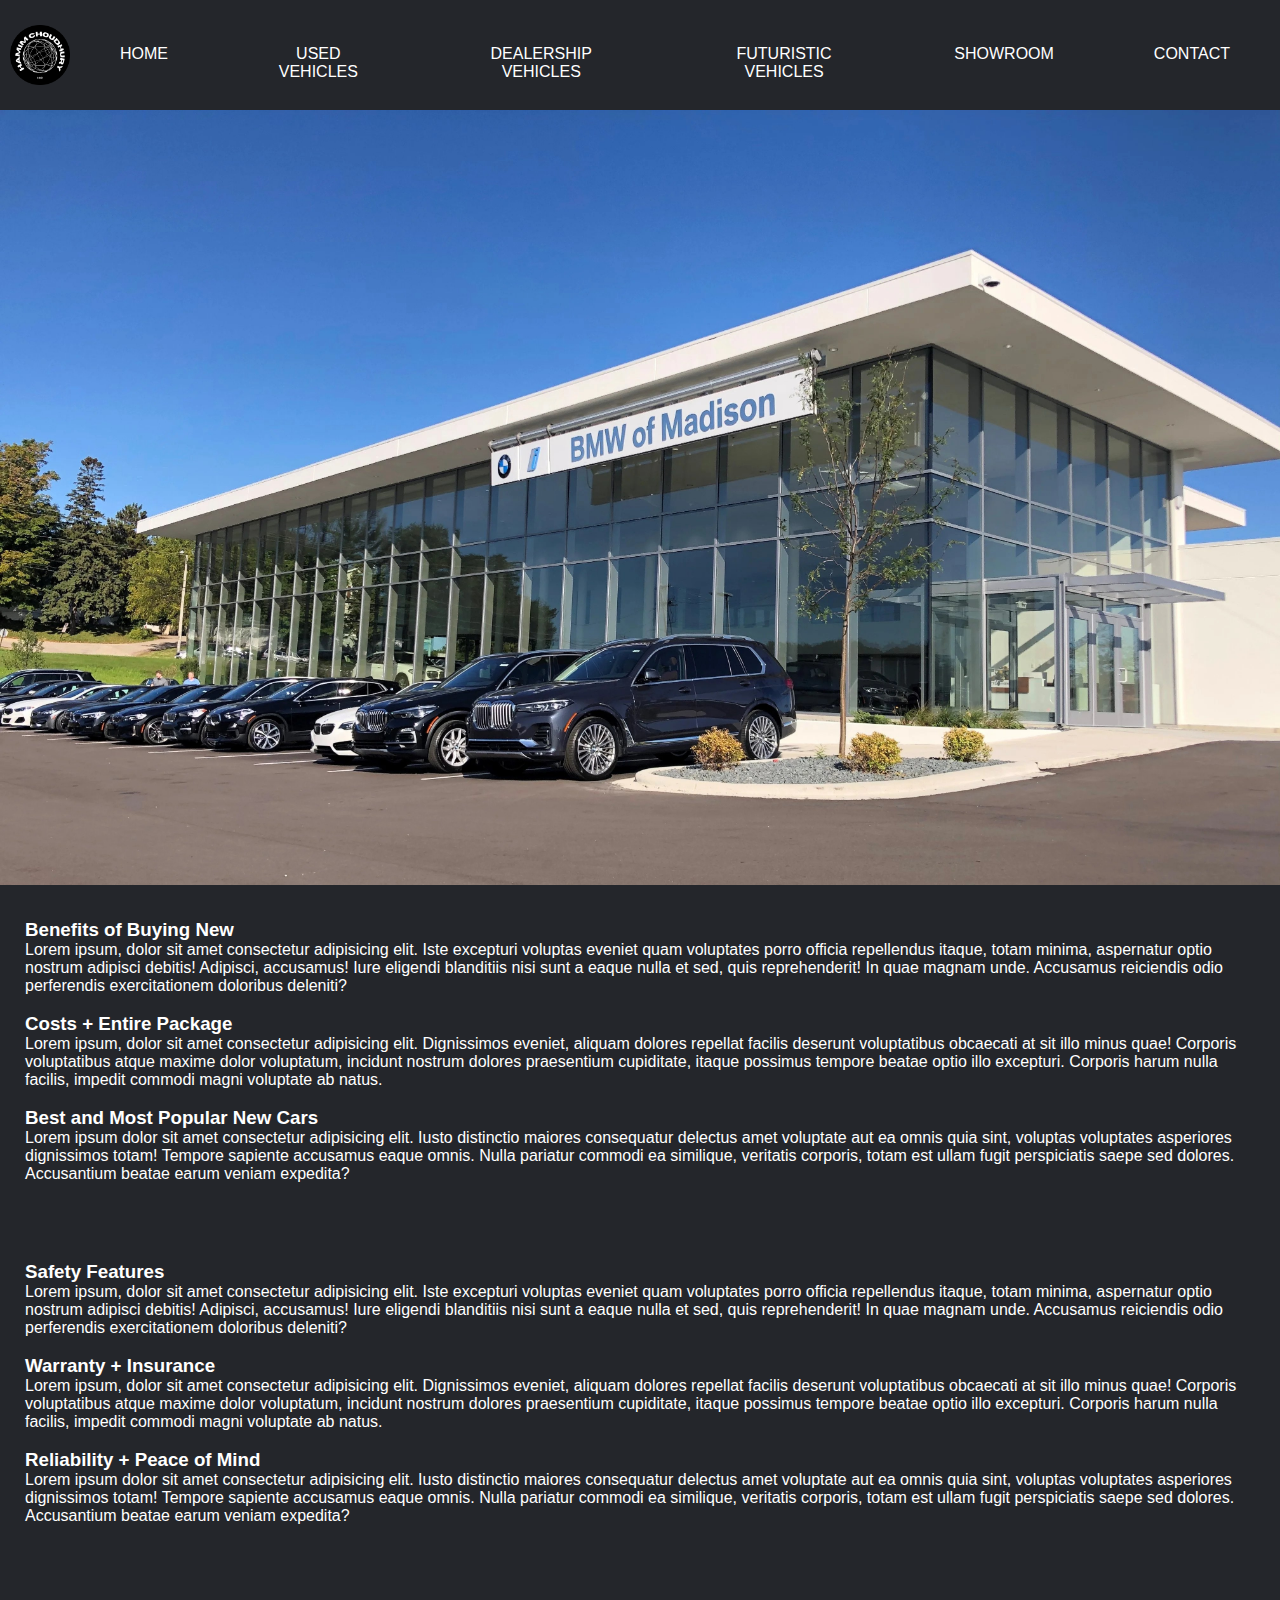
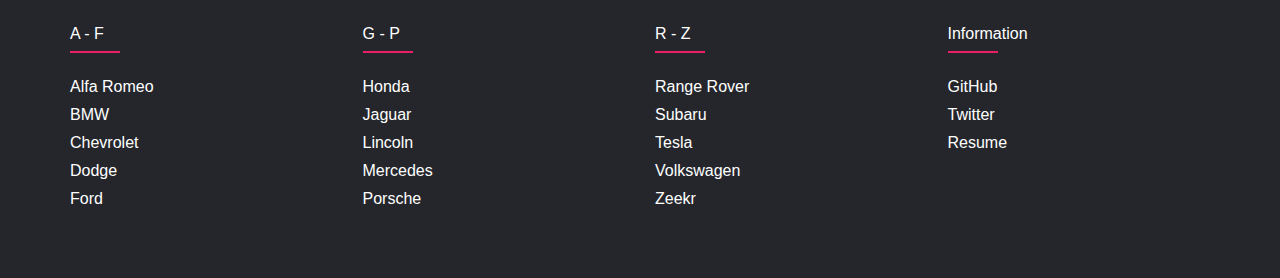
<file: dealership.html>
<!DOCTYPE html>
<html lang="en">
<head>
    <meta charset="UTF-8">
    <meta http-equiv="X-UA-Compatible" content="IE=edge">
    <meta name="viewport" content="width=device-width, initial-scale=1.0">
    <title>Dealership Vehicles - Indepth</title>
    <link rel="stylesheet" href="styles.css">
</head>
<body>

    <section class="nav1bar">
        <nav class="mainnavbar">
            <ul>
                <img src="hclogo.png" alt="Hamim Choudhury Logo">
                <li><a href="index.html" target="_blank">Home</a></li>
                <li><a href="used.html" target="_blank">Used Vehicles</a></li>
                <li><a href="#">Dealership Vehicles</a></li>
                <li><a href="future.html" target="_blank">Futuristic Vehicles</a></li>
                <li><a href="showroom.html" target="_blank">Showroom</a></li>
                <li><a href="https://www.linkedin.com/in/hamimc/" target="_blank">Contact</a></li>
            </ul>
        </nav>
    </section>


    <section class="imagedealership">
        <div class="imagedealershipdiv">
            <img src="dealership.jpg" alt="Dealership Car Lot">
        </div>
    </section>


    <section class="dealershiptext1">
        <div>
            <h3>Benefits of Buying New</h3>
            <p>Lorem ipsum, dolor sit amet consectetur adipisicing elit. Iste excepturi voluptas eveniet quam voluptates porro officia repellendus itaque, totam minima, aspernatur optio nostrum adipisci debitis! Adipisci, accusamus! Iure eligendi blanditiis nisi sunt a eaque nulla et sed, quis reprehenderit! In quae magnam unde. Accusamus reiciendis odio perferendis exercitationem doloribus deleniti?</p>
            <br>
            <h3>Costs + Entire Package</h3>
            <p>Lorem ipsum, dolor sit amet consectetur adipisicing elit. Dignissimos eveniet, aliquam dolores repellat facilis deserunt voluptatibus obcaecati at sit illo minus quae! Corporis voluptatibus atque maxime dolor voluptatum, incidunt nostrum dolores praesentium cupiditate, itaque possimus tempore beatae optio illo excepturi. Corporis harum nulla facilis, impedit commodi magni voluptate ab natus.</p>
            <br>
            <h3>Best and Most Popular New Cars</h3>
            <p>Lorem ipsum dolor sit amet consectetur adipisicing elit. Iusto distinctio maiores consequatur delectus amet voluptate aut ea omnis quia sint, voluptas voluptates asperiores dignissimos totam! Tempore sapiente accusamus eaque omnis. Nulla pariatur commodi ea similique, veritatis corporis, totam est ullam fugit perspiciatis saepe sed dolores. Accusantium beatae earum veniam expedita?</p>
        </div>
    </section>

    <br>

    <section class="dealershiptext2">
        <div>
            <h3>Safety Features</h3>
            <p>Lorem ipsum, dolor sit amet consectetur adipisicing elit. Iste excepturi voluptas eveniet quam voluptates porro officia repellendus itaque, totam minima, aspernatur optio nostrum adipisci debitis! Adipisci, accusamus! Iure eligendi blanditiis nisi sunt a eaque nulla et sed, quis reprehenderit! In quae magnam unde. Accusamus reiciendis odio perferendis exercitationem doloribus deleniti?</p>
            <br>
            <h3>Warranty + Insurance</h3>
            <p>Lorem ipsum, dolor sit amet consectetur adipisicing elit. Dignissimos eveniet, aliquam dolores repellat facilis deserunt voluptatibus obcaecati at sit illo minus quae! Corporis voluptatibus atque maxime dolor voluptatum, incidunt nostrum dolores praesentium cupiditate, itaque possimus tempore beatae optio illo excepturi. Corporis harum nulla facilis, impedit commodi magni voluptate ab natus.</p>
            <br>
            <h3>Reliability + Peace of Mind</h3>
            <p>Lorem ipsum dolor sit amet consectetur adipisicing elit. Iusto distinctio maiores consequatur delectus amet voluptate aut ea omnis quia sint, voluptas voluptates asperiores dignissimos totam! Tempore sapiente accusamus eaque omnis. Nulla pariatur commodi ea similique, veritatis corporis, totam est ullam fugit perspiciatis saepe sed dolores. Accusantium beatae earum veniam expedita?</p>
        </div>
    </section>


    <footer class="footer">
        <div class="container">
            <div class="row">
                <div class="footer-column">
                    <h4>A - F</h4>
                    <ul>
                        <li><a href="https://www.alfaromeousa.com/" target="_blank">Alfa Romeo</a></li>
                        <li><a href="hhttps://www.bmwusa.com/" target="_blank">BMW</a></li>
                        <li><a href="https://www.chevrolet.com/" target="_blank">Chevrolet</a></li>
                        <li><a href="https://www.dodge.com/" target="_blank">Dodge</a></li>
                        <li><a href="https://www.ford.com/" target="_blank">Ford</a></li>
                    </ul>
                </div>

                <div class="footer-column">
                    <h4>G - P</h4>
                    <ul>
                        <li><a href="https://www.honda.com/" target="_blank">Honda</a></li>
                        <li><a href="https://www.jaguarusa.com/index.html" target="_blank">Jaguar</a></li>
                        <li><a href="https://www.lincoln.com/" target="_blank">Lincoln</a></li>
                        <li><a href="https://www.mbusa.com/en/home" target="_blank">Mercedes</a></li>
                        <li><a href="https://www.porsche.com/usa/" target="_blank">Porsche</a></li>
                    </ul>
                </div>

                <div class="footer-column">
                    <h4>R - Z</h4>
                    <ul>
                        <li><a href="https://www.landroverusa.com/range-rover/index.html" target="_blank">Range Rover</a></li>
                        <li><a href="https://www.subaru.com/index.html" target="_blank">Subaru</a></li>
                        <li><a href="https://www.tesla.com/" target="_blank">Tesla</a></li>
                        <li><a href="https://www.vw.com/en.html" target="_blank">Volkswagen</a></li>
                        <li><a href="https://zgh.com/our-brands/zeekr/?lang=en" target="_blank">Zeekr</a></li>
                    </ul>
                </div>

                <div class="footer-column">
                    <h4>Information</h4>
                    <ul>
                        <li><a href="" target="_blank">GitHub</a></li>
                        <li><a href="" target="_blank">Twitter</a></li>
                        <li><a href="" target="_blank">Resume</a></li>
                    </ul>
                </div>
            </div>
        </div>
    </footer>

   
</body>
</html>
</file>
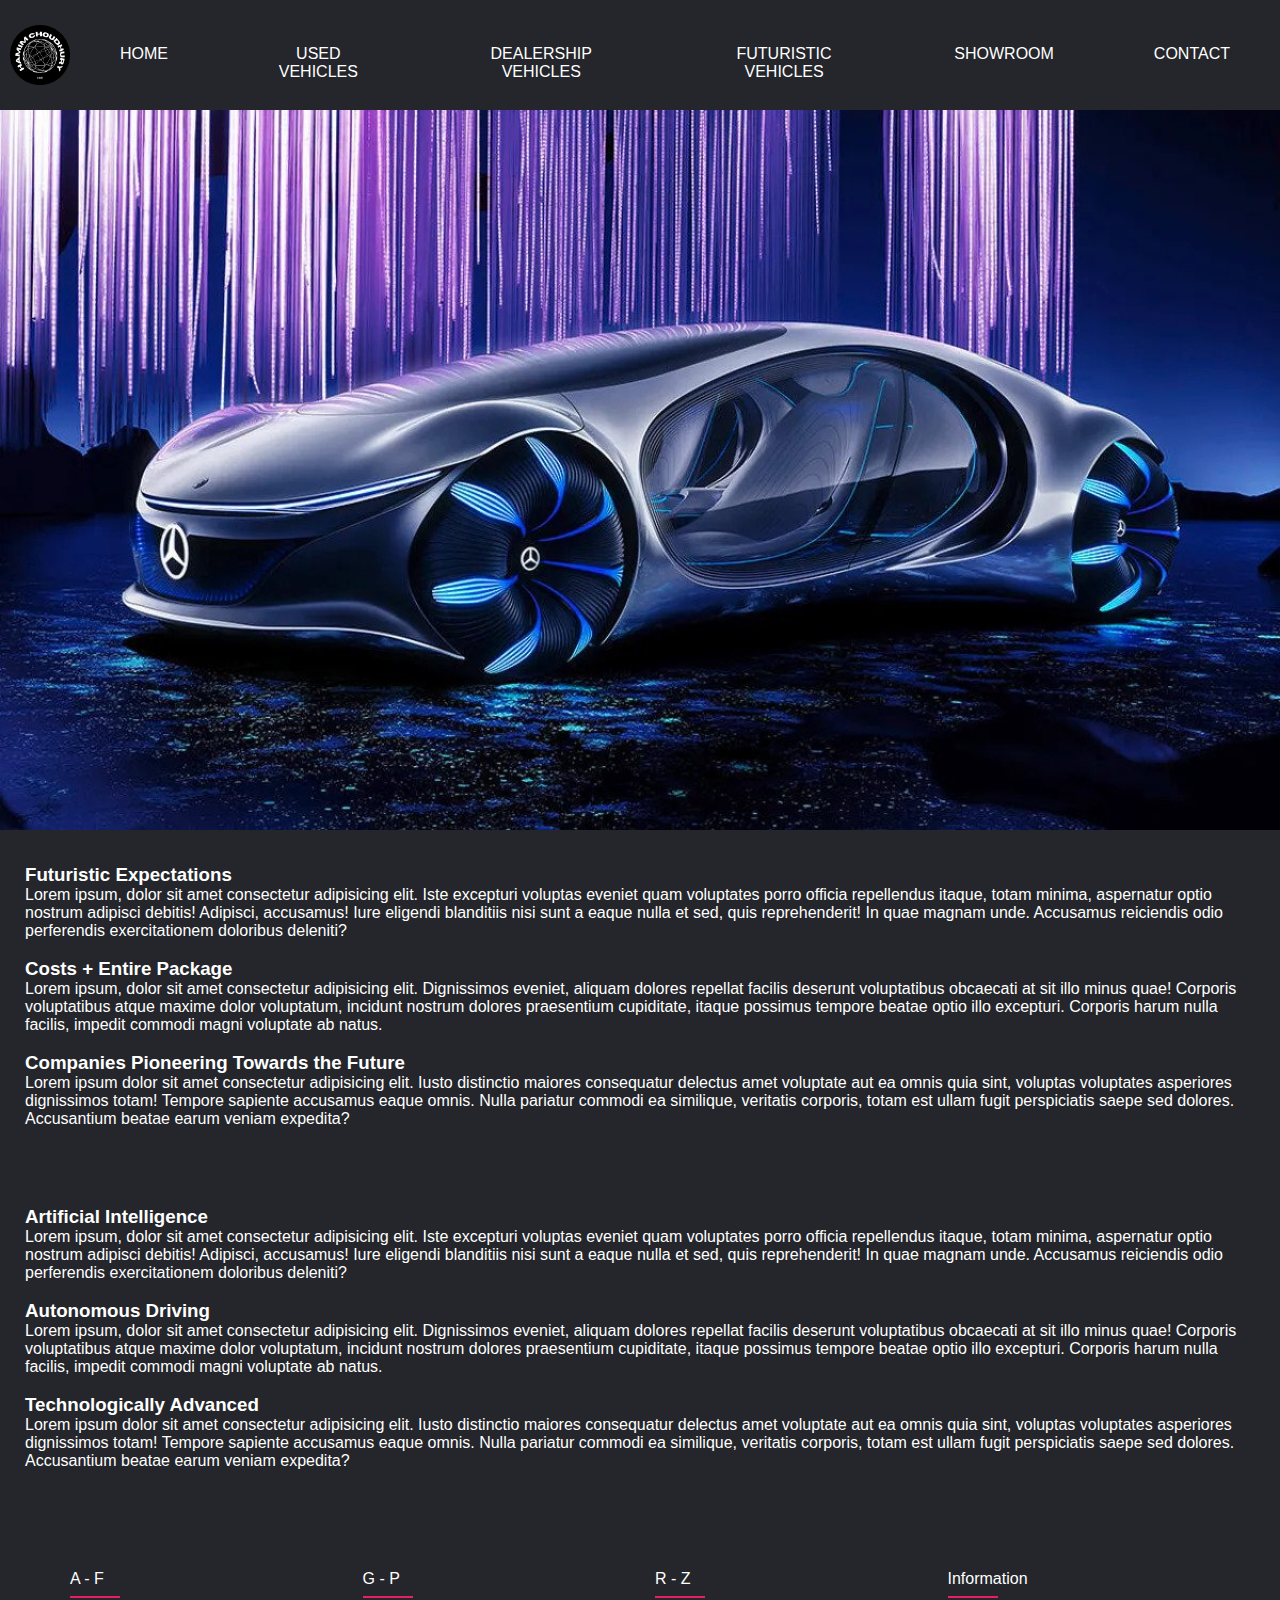
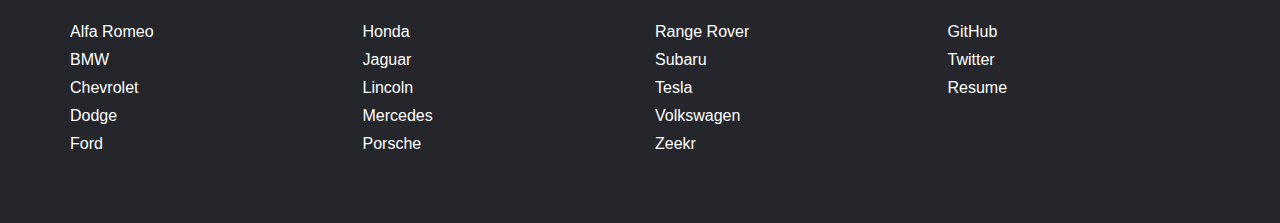
<file: future.html>
<!DOCTYPE html>
<html lang="en">
<head>
    <meta charset="UTF-8">
    <meta http-equiv="X-UA-Compatible" content="IE=edge">
    <meta name="viewport" content="width=device-width, initial-scale=1.0">
    <title>Futuristic - Indepth</title>
    <link rel="stylesheet" href="styles.css">
</head>
<body>

    <section class="nav1bar">
        <nav class="mainnavbar">
            <ul>
                <img src="hclogo.png" alt="Hamim Choudhury Logo">
                <li><a href="#">Home</a></li>
                <li><a href="used.html" target="_blank">Used Vehicles</a></li>
                <li><a href="dealership.html" target="_blank">Dealership Vehicles</a></li>
                <li><a href="future.html" target="_blank">Futuristic Vehicles</a></li>
                <li><a href="showroom.html" target="_blank">Showroom</a></li>
                <li><a href="https://www.linkedin.com/in/hamimc/" target="_blank">Contact</a></li>
            </ul>
        </nav>
    </section>


    <section class="imagefuture">
        <div class="imagefuturediv">
            <img src="future.jpg" alt="Mercedes's Futuristic Vehicle">
        </div>
    </section>


    <section class="futuretext1">
        <div>
            <h3>Futuristic Expectations</h3>
            <p>Lorem ipsum, dolor sit amet consectetur adipisicing elit. Iste excepturi voluptas eveniet quam voluptates porro officia repellendus itaque, totam minima, aspernatur optio nostrum adipisci debitis! Adipisci, accusamus! Iure eligendi blanditiis nisi sunt a eaque nulla et sed, quis reprehenderit! In quae magnam unde. Accusamus reiciendis odio perferendis exercitationem doloribus deleniti?</p>
            <br>
            <h3>Costs + Entire Package</h3>
            <p>Lorem ipsum, dolor sit amet consectetur adipisicing elit. Dignissimos eveniet, aliquam dolores repellat facilis deserunt voluptatibus obcaecati at sit illo minus quae! Corporis voluptatibus atque maxime dolor voluptatum, incidunt nostrum dolores praesentium cupiditate, itaque possimus tempore beatae optio illo excepturi. Corporis harum nulla facilis, impedit commodi magni voluptate ab natus.</p>
            <br>
            <h3>Companies Pioneering Towards the Future</h3>
            <p>Lorem ipsum dolor sit amet consectetur adipisicing elit. Iusto distinctio maiores consequatur delectus amet voluptate aut ea omnis quia sint, voluptas voluptates asperiores dignissimos totam! Tempore sapiente accusamus eaque omnis. Nulla pariatur commodi ea similique, veritatis corporis, totam est ullam fugit perspiciatis saepe sed dolores. Accusantium beatae earum veniam expedita?</p>
        </div>
    </section>

    <br>

    <section class="futuretext2">
        <div>
            <h3>Artificial Intelligence</h3>
            <p>Lorem ipsum, dolor sit amet consectetur adipisicing elit. Iste excepturi voluptas eveniet quam voluptates porro officia repellendus itaque, totam minima, aspernatur optio nostrum adipisci debitis! Adipisci, accusamus! Iure eligendi blanditiis nisi sunt a eaque nulla et sed, quis reprehenderit! In quae magnam unde. Accusamus reiciendis odio perferendis exercitationem doloribus deleniti?</p>
            <br>
            <h3>Autonomous Driving</h3>
            <p>Lorem ipsum, dolor sit amet consectetur adipisicing elit. Dignissimos eveniet, aliquam dolores repellat facilis deserunt voluptatibus obcaecati at sit illo minus quae! Corporis voluptatibus atque maxime dolor voluptatum, incidunt nostrum dolores praesentium cupiditate, itaque possimus tempore beatae optio illo excepturi. Corporis harum nulla facilis, impedit commodi magni voluptate ab natus.</p>
            <br>
            <h3>Technologically Advanced</h3>
            <p>Lorem ipsum dolor sit amet consectetur adipisicing elit. Iusto distinctio maiores consequatur delectus amet voluptate aut ea omnis quia sint, voluptas voluptates asperiores dignissimos totam! Tempore sapiente accusamus eaque omnis. Nulla pariatur commodi ea similique, veritatis corporis, totam est ullam fugit perspiciatis saepe sed dolores. Accusantium beatae earum veniam expedita?</p>
        </div>
    </section>


    <footer class="footer">
        <div class="container">
            <div class="row">
                <div class="footer-column">
                    <h4>A - F</h4>
                    <ul>
                        <li><a href="https://www.alfaromeousa.com/" target="_blank">Alfa Romeo</a></li>
                        <li><a href="hhttps://www.bmwusa.com/" target="_blank">BMW</a></li>
                        <li><a href="https://www.chevrolet.com/" target="_blank">Chevrolet</a></li>
                        <li><a href="https://www.dodge.com/" target="_blank">Dodge</a></li>
                        <li><a href="https://www.ford.com/" target="_blank">Ford</a></li>
                    </ul>
                </div>

                <div class="footer-column">
                    <h4>G - P</h4>
                    <ul>
                        <li><a href="https://www.honda.com/" target="_blank">Honda</a></li>
                        <li><a href="https://www.jaguarusa.com/index.html" target="_blank">Jaguar</a></li>
                        <li><a href="https://www.lincoln.com/" target="_blank">Lincoln</a></li>
                        <li><a href="https://www.mbusa.com/en/home" target="_blank">Mercedes</a></li>
                        <li><a href="https://www.porsche.com/usa/" target="_blank">Porsche</a></li>
                    </ul>
                </div>

                <div class="footer-column">
                    <h4>R - Z</h4>
                    <ul>
                        <li><a href="https://www.landroverusa.com/range-rover/index.html" target="_blank">Range Rover</a></li>
                        <li><a href="https://www.subaru.com/index.html" target="_blank">Subaru</a></li>
                        <li><a href="https://www.tesla.com/" target="_blank">Tesla</a></li>
                        <li><a href="https://www.vw.com/en.html" target="_blank">Volkswagen</a></li>
                        <li><a href="https://zgh.com/our-brands/zeekr/?lang=en" target="_blank">Zeekr</a></li>
                    </ul>
                </div>

                <div class="footer-column">
                    <h4>Information</h4>
                    <ul>
                        <li><a href="" target="_blank">GitHub</a></li>
                        <li><a href="" target="_blank">Twitter</a></li>
                        <li><a href="" target="_blank">Resume</a></li>
                    </ul>
                </div>
            </div>
        </div>
    </footer>

 
</body>
</html>
</file>
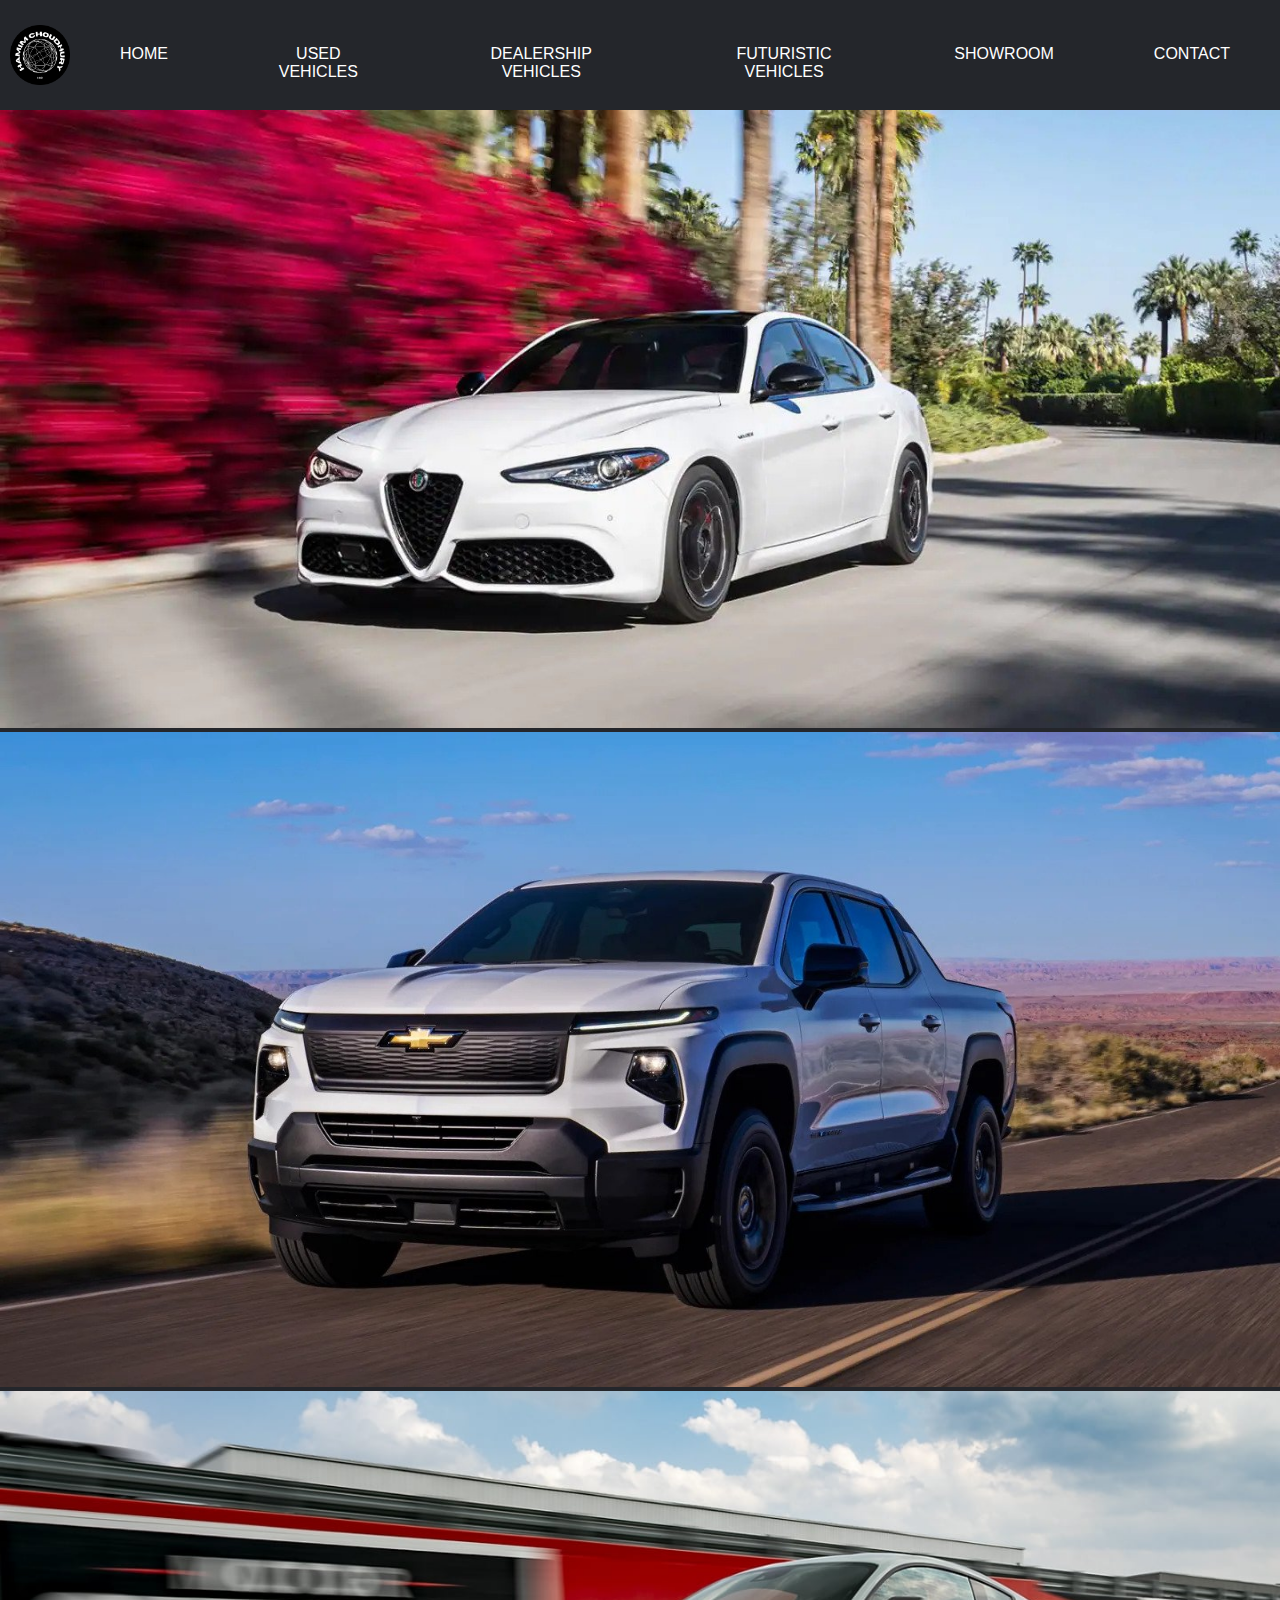
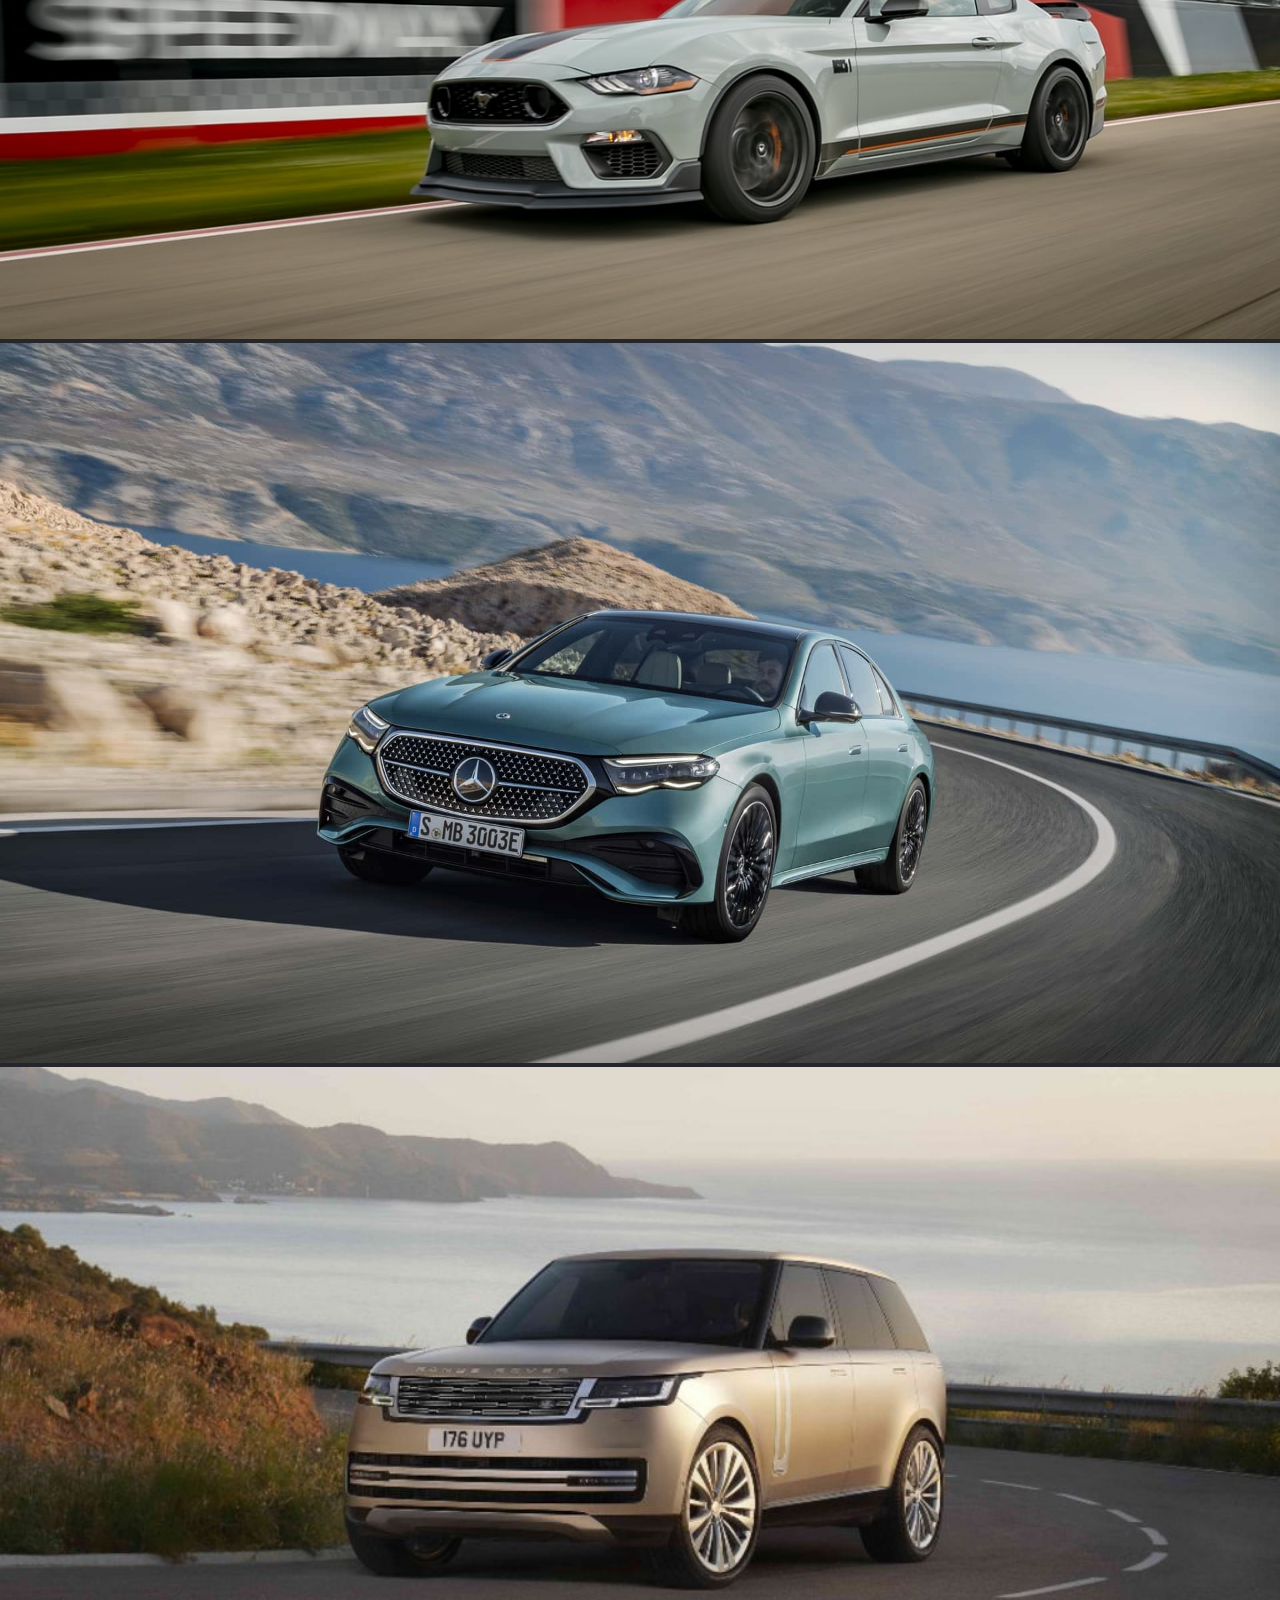
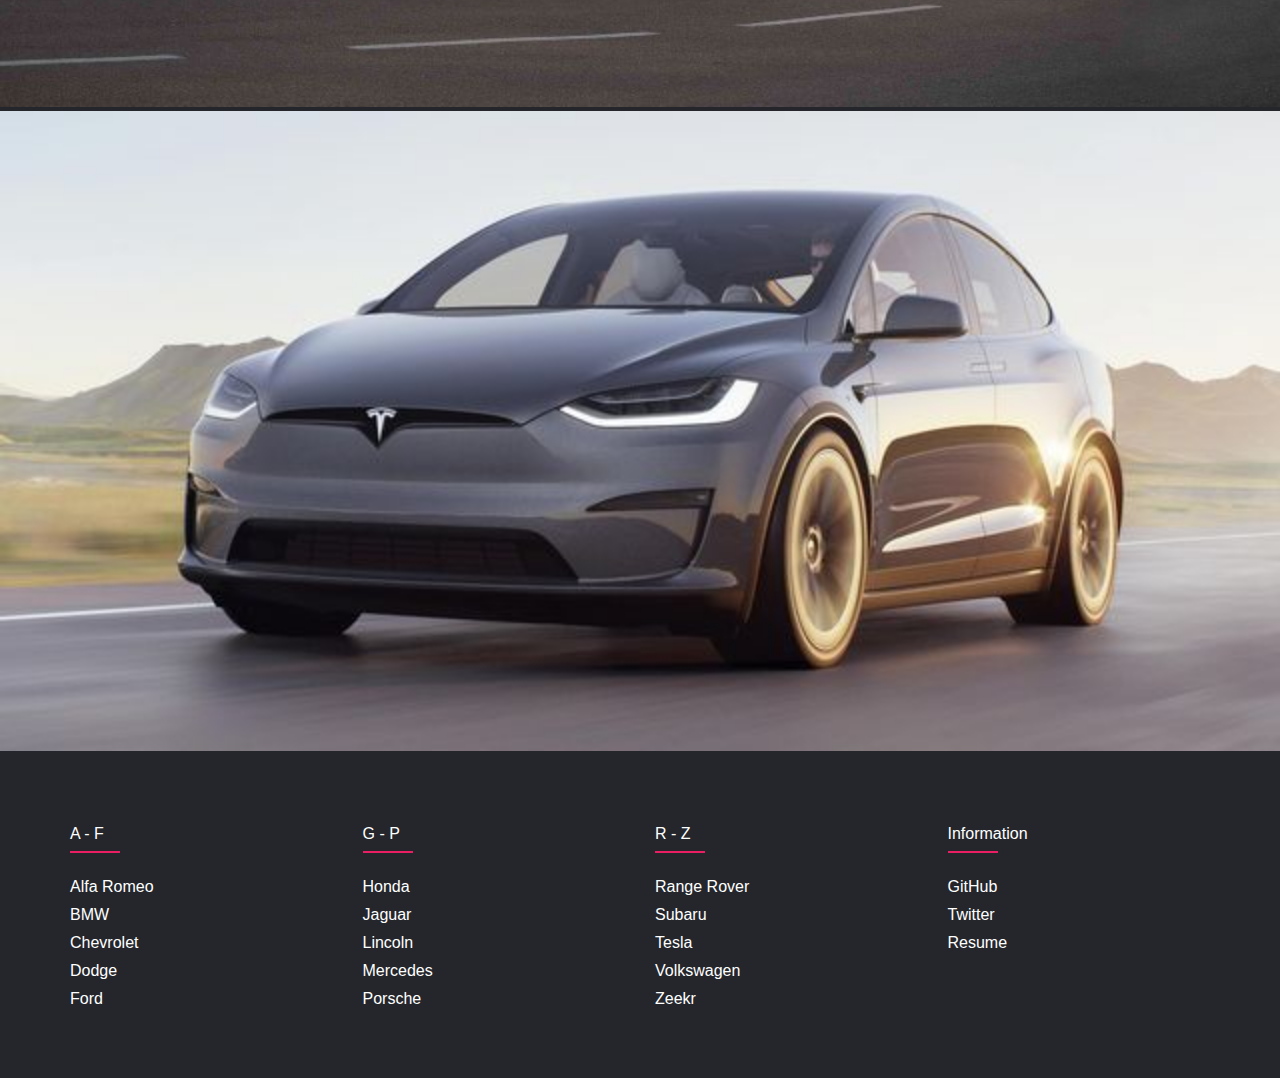
<file: showroom.html>
<!DOCTYPE html>
<html lang="en">
<head>
    <meta charset="UTF-8">
    <meta http-equiv="X-UA-Compatible" content="IE=edge">
    <meta name="viewport" content="width=device-width, initial-scale=1.0">
    <title>Showroom - Luxury Beauty</title>
    <link rel="stylesheet" href="styles.css">
</head>
<body>

    <section class="nav1bar">
        <nav class="mainnavbar">
            <ul>
                <img src="hclogo.png" alt="Hamim Choudhury Logo">
                <li><a href="index.html" target="_blank">Home</a></li>
                <li><a href="used.html" target="_blank">Used Vehicles</a></li>
                <li><a href="dealership.html" target="_blank">Dealership Vehicles</a></li>
                <li><a href="future.html" target="_blank">Futuristic Vehicles</a></li>
                <li><a href="#">Showroom</a></li>
                <li><a href="https://www.linkedin.com/in/hamimc/" target="_blank">Contact</a></li>
            </ul>
        </nav>
    </section>


    <section class="image24">
        <div class="image24div">
            <img src="alfarom.jpg" alt="Alfa Romeo, 2023">
        </div>

        <div class="image24div">
            <img src="chevrolet.jpg" alt="Chevrolet, 2023">
        </div>
    </section>



    <section class="image25">
        <div class="image25div">
            <img src="ford.jpeg" alt="Ford Mustang, 2023">
        </div>

        <div class="image25div">
            <img src="merces.jpeg" alt="Mercedes, 2023">
        </div>
    
    </section>


    <section class="image26">
        <div class="image26div">
            <img src="range.jpeg" alt="Range Rover, 2022">
        </div>

        <div class="image26div">
            <img src="tesla.jpeg" alt="Tesla, 2022">
        </div>
    </section>


    <footer class="footer">
        <div class="container">
            <div class="row">
                <div class="footer-column">
                    <h4>A - F</h4>
                    <ul>
                        <li><a href="https://www.alfaromeousa.com/" target="_blank">Alfa Romeo</a></li>
                        <li><a href="hhttps://www.bmwusa.com/" target="_blank">BMW</a></li>
                        <li><a href="https://www.chevrolet.com/" target="_blank">Chevrolet</a></li>
                        <li><a href="https://www.dodge.com/" target="_blank">Dodge</a></li>
                        <li><a href="https://www.ford.com/" target="_blank">Ford</a></li>
                    </ul>
                </div>

                <div class="footer-column">
                    <h4>G - P</h4>
                    <ul>
                        <li><a href="https://www.honda.com/" target="_blank">Honda</a></li>
                        <li><a href="https://www.jaguarusa.com/index.html" target="_blank">Jaguar</a></li>
                        <li><a href="https://www.lincoln.com/" target="_blank">Lincoln</a></li>
                        <li><a href="https://www.mbusa.com/en/home" target="_blank">Mercedes</a></li>
                        <li><a href="https://www.porsche.com/usa/" target="_blank">Porsche</a></li>
                    </ul>
                </div>

                <div class="footer-column">
                    <h4>R - Z</h4>
                    <ul>
                        <li><a href="https://www.landroverusa.com/range-rover/index.html" target="_blank">Range Rover</a></li>
                        <li><a href="https://www.subaru.com/index.html" target="_blank">Subaru</a></li>
                        <li><a href="https://www.tesla.com/" target="_blank">Tesla</a></li>
                        <li><a href="https://www.vw.com/en.html" target="_blank">Volkswagen</a></li>
                        <li><a href="https://zgh.com/our-brands/zeekr/?lang=en" target="_blank">Zeekr</a></li>
                    </ul>
                </div>

                <div class="footer-column">
                    <h4>Information</h4>
                    <ul>
                        <li><a href="" target="_blank">GitHub</a></li>
                        <li><a href="" target="_blank">Twitter</a></li>
                        <li><a href="" target="_blank">Resume</a></li>
                    </ul>
                </div>
            </div>
        </div>
    </footer>
    
    
</body>
</html>
</file>
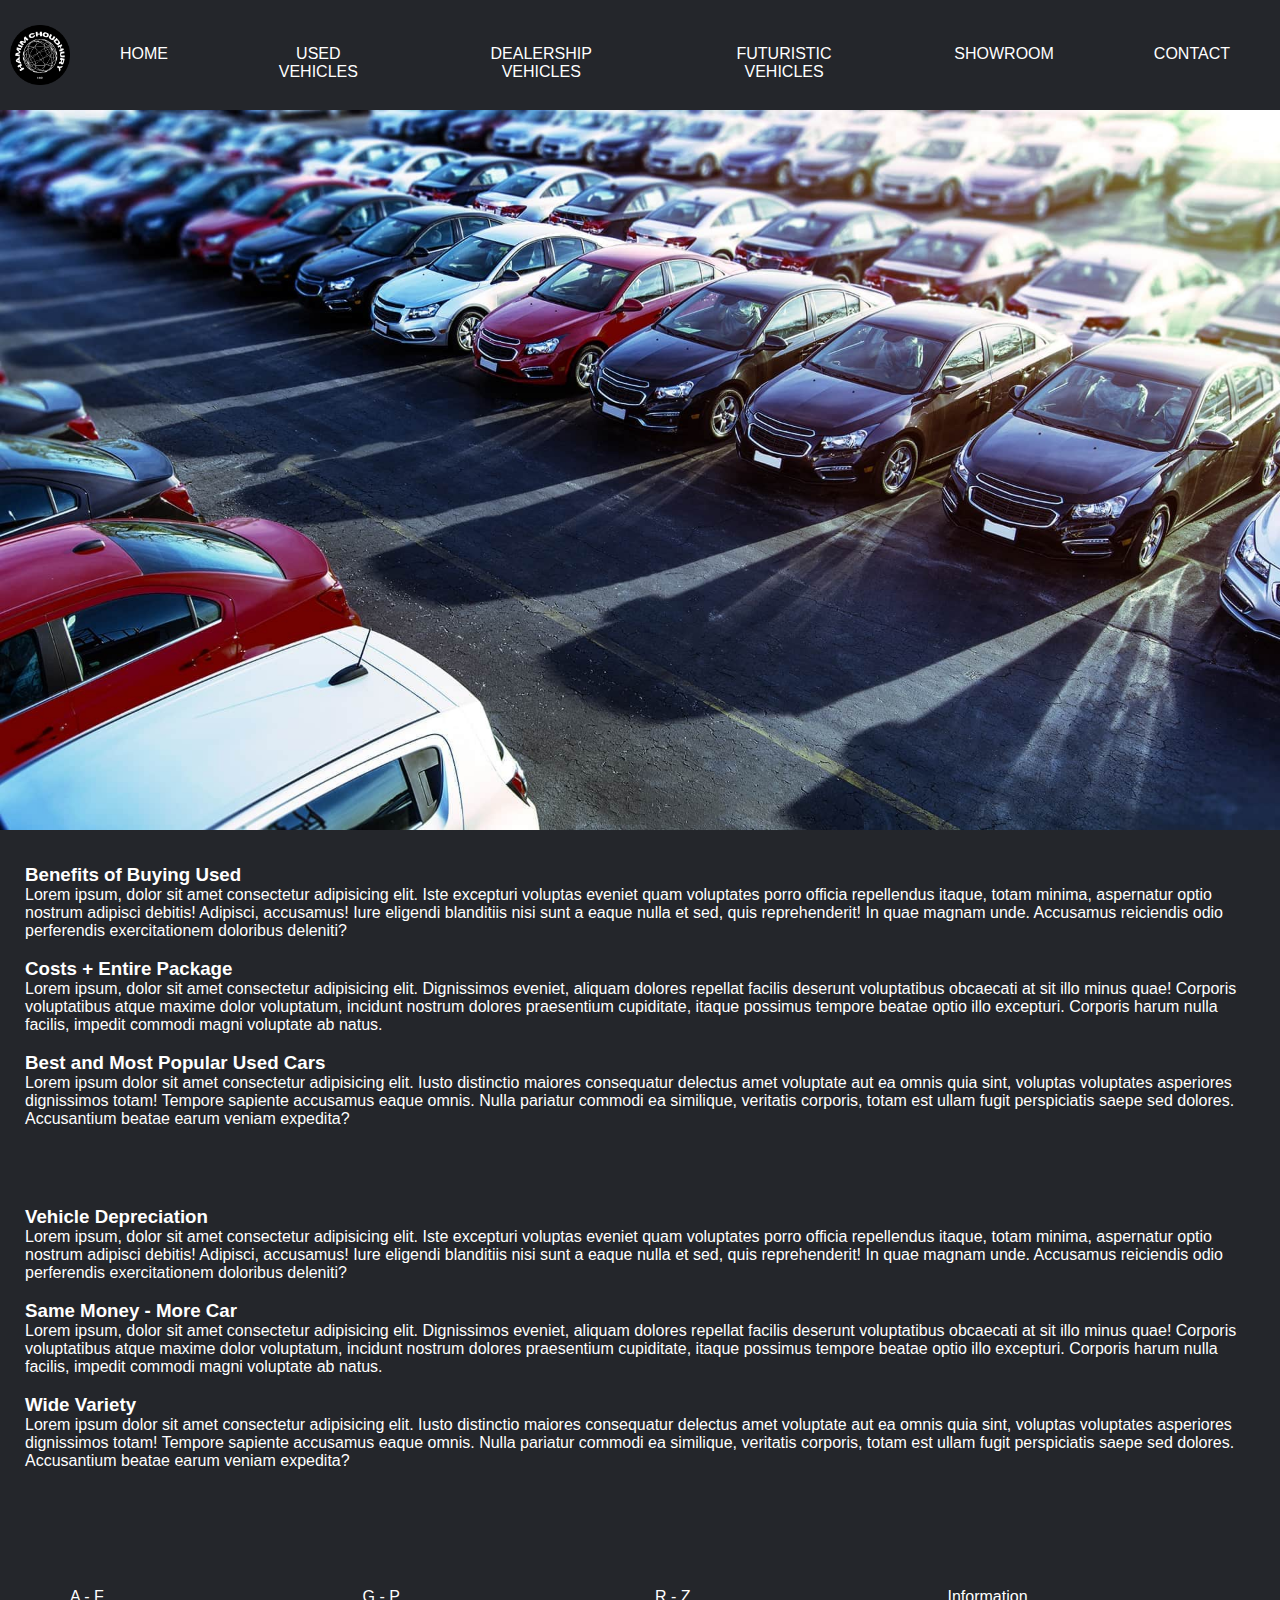
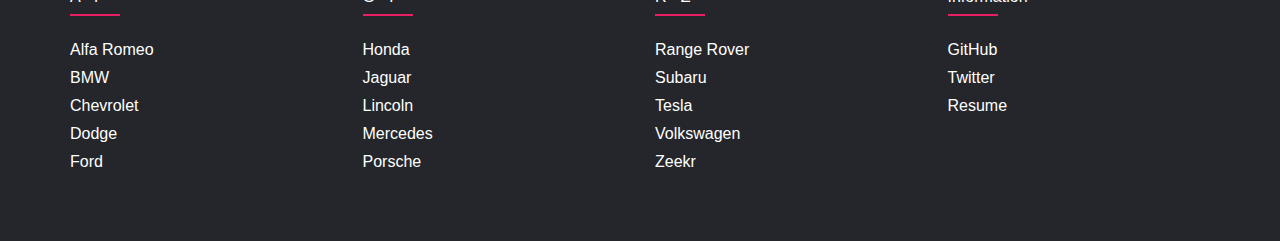
<file: used.html>
<!DOCTYPE html>
<html lang="en">
<head>
    <meta charset="UTF-8">
    <meta http-equiv="X-UA-Compatible" content="IE=edge">
    <meta name="viewport" content="width=device-width, initial-scale=1.0">
    <title>Used Cars - Indepth</title>
    <link rel="stylesheet" href="styles.css">
</head>
<body>

    <section class="nav1bar">
        <nav class="mainnavbar">
            <ul>
                <img src="hclogo.png" alt="Hamim Choudhury Logo">
                <li><a href="index.html" target="_blank">Home</a></li>
                <li><a href="#">Used Vehicles</a></li>
                <li><a href="dealership.html" target="_blank">Dealership Vehicles</a></li>
                <li><a href="future.html" target="_blank">Futuristic Vehicles</a></li>
                <li><a href="showroom.html" target="_blank">Showroom</a></li>
                <li><a href="https://www.linkedin.com/in/hamimc/" target="_blank">Contact</a></li>
            </ul>
        </nav>
    </section>



    <section class="imageused">
        <div class="imageuseddiv">
            <img src="usedcars.jpg" alt="Used Car Lot">
        </div>
    </section>



    <section class="usedtext1">
        <div>
            <h3>Benefits of Buying Used</h3>
            <p>Lorem ipsum, dolor sit amet consectetur adipisicing elit. Iste excepturi voluptas eveniet quam voluptates porro officia repellendus itaque, totam minima, aspernatur optio nostrum adipisci debitis! Adipisci, accusamus! Iure eligendi blanditiis nisi sunt a eaque nulla et sed, quis reprehenderit! In quae magnam unde. Accusamus reiciendis odio perferendis exercitationem doloribus deleniti?</p>
            <br>
            <h3>Costs + Entire Package</h3>
            <p>Lorem ipsum, dolor sit amet consectetur adipisicing elit. Dignissimos eveniet, aliquam dolores repellat facilis deserunt voluptatibus obcaecati at sit illo minus quae! Corporis voluptatibus atque maxime dolor voluptatum, incidunt nostrum dolores praesentium cupiditate, itaque possimus tempore beatae optio illo excepturi. Corporis harum nulla facilis, impedit commodi magni voluptate ab natus.</p>
            <br>
            <h3>Best and Most Popular Used Cars</h3>
            <p>Lorem ipsum dolor sit amet consectetur adipisicing elit. Iusto distinctio maiores consequatur delectus amet voluptate aut ea omnis quia sint, voluptas voluptates asperiores dignissimos totam! Tempore sapiente accusamus eaque omnis. Nulla pariatur commodi ea similique, veritatis corporis, totam est ullam fugit perspiciatis saepe sed dolores. Accusantium beatae earum veniam expedita?</p>
        </div>
    </section>

    <br>

    <section class="usedtext2">
        <div>
            <h3>Vehicle Depreciation</h3>
            <p>Lorem ipsum, dolor sit amet consectetur adipisicing elit. Iste excepturi voluptas eveniet quam voluptates porro officia repellendus itaque, totam minima, aspernatur optio nostrum adipisci debitis! Adipisci, accusamus! Iure eligendi blanditiis nisi sunt a eaque nulla et sed, quis reprehenderit! In quae magnam unde. Accusamus reiciendis odio perferendis exercitationem doloribus deleniti?</p>
            <br>
            <h3>Same Money - More Car</h3>
            <p>Lorem ipsum, dolor sit amet consectetur adipisicing elit. Dignissimos eveniet, aliquam dolores repellat facilis deserunt voluptatibus obcaecati at sit illo minus quae! Corporis voluptatibus atque maxime dolor voluptatum, incidunt nostrum dolores praesentium cupiditate, itaque possimus tempore beatae optio illo excepturi. Corporis harum nulla facilis, impedit commodi magni voluptate ab natus.</p>
            <br>
            <h3>Wide Variety</h3>
            <p>Lorem ipsum dolor sit amet consectetur adipisicing elit. Iusto distinctio maiores consequatur delectus amet voluptate aut ea omnis quia sint, voluptas voluptates asperiores dignissimos totam! Tempore sapiente accusamus eaque omnis. Nulla pariatur commodi ea similique, veritatis corporis, totam est ullam fugit perspiciatis saepe sed dolores. Accusantium beatae earum veniam expedita?</p>
        </div>
    </section>

    <br>
    

    <footer class="footer">
        <div class="container">
            <div class="row">
                <div class="footer-column">
                    <h4>A - F</h4>
                    <ul>
                        <li><a href="https://www.alfaromeousa.com/" target="_blank">Alfa Romeo</a></li>
                        <li><a href="hhttps://www.bmwusa.com/" target="_blank">BMW</a></li>
                        <li><a href="https://www.chevrolet.com/" target="_blank">Chevrolet</a></li>
                        <li><a href="https://www.dodge.com/" target="_blank">Dodge</a></li>
                        <li><a href="https://www.ford.com/" target="_blank">Ford</a></li>
                    </ul>
                </div>

                <div class="footer-column">
                    <h4>G - P</h4>
                    <ul>
                        <li><a href="https://www.honda.com/" target="_blank">Honda</a></li>
                        <li><a href="https://www.jaguarusa.com/index.html" target="_blank">Jaguar</a></li>
                        <li><a href="https://www.lincoln.com/" target="_blank">Lincoln</a></li>
                        <li><a href="https://www.mbusa.com/en/home" target="_blank">Mercedes</a></li>
                        <li><a href="https://www.porsche.com/usa/" target="_blank">Porsche</a></li>
                    </ul>
                </div>

                <div class="footer-column">
                    <h4>R - Z</h4>
                    <ul>
                        <li><a href="https://www.landroverusa.com/range-rover/index.html" target="_blank">Range Rover</a></li>
                        <li><a href="https://www.subaru.com/index.html" target="_blank">Subaru</a></li>
                        <li><a href="https://www.tesla.com/" target="_blank">Tesla</a></li>
                        <li><a href="https://www.vw.com/en.html" target="_blank">Volkswagen</a></li>
                        <li><a href="https://zgh.com/our-brands/zeekr/?lang=en" target="_blank">Zeekr</a></li>
                    </ul>
                </div>

                <div class="footer-column">
                    <h4>Information</h4>
                    <ul>
                        <li><a href="" target="_blank">GitHub</a></li>
                        <li><a href="" target="_blank">Twitter</a></li>
                        <li><a href="" target="_blank">Resume</a></li>
                    </ul>
                </div>
            </div>
        </div>
    </footer>

    
</body>
</html>
</file>
<file: styles.css>
* {
    margin: 0;
    padding: 0;
    left: 0;
    right: 0;
    box-sizing: border-box;
    font-family: 'Lucida Sans', 'Lucida Sans Regular', 'Lucida Grande', 'Lucida Sans Unicode', Geneva, Verdana, sans-serif;
    background-color: #24262b;
}

.mainnavbar{
    text-align: center;
    background-color: #24262b;
    padding-top: 15px;
    padding-bottom: 15px;
}

.nav1bar img{
    width: 60px;
    height: 60px;
    margin-left: 10px;
    display: inline-flex;
    cursor: pointer;
}

.mainnavbar ul{
    list-style: none;
    display: inline-flex;
    margin-top: 10px;
    margin-bottom: 10px;
}

.mainnavbar ul li {
    text-align: center;
    margin-left: 50px;
    margin-right: 50px;
    text-transform: uppercase;
    padding-top: 20px;
}

.mainnavbar ul li a{
    color: white;
    text-decoration: none;
}

a:visited{
    text-decoration: none;
    color: white
}

.mainnavbar ul li a:hover{
    color: red;
}

.image1 img{
    width: 100%;
    height: 100%;
    object-fit: cover;
    position: relative;
}

.hometext1{
    margin-top: 30px;
    margin-left: 25px;
    margin-right: 25px;
    margin-bottom: 30px;
    color: white;
}

.hometext2{
    margin-top: 100px;
    margin-left: 25px;
    margin-right: 25px;
    margin-bottom: 100px;
    color: white;
}

.hometext3{
    margin-top: 100px;
    margin-left: 25px;
    margin-right: 25px;
    margin-bottom: 100px;
    color: white;
}

.image23 img{
    width: 100%;
    height: 100%;
    object-fit: cover;
    position: relative;
}



.container {
    max-width: 1170px;
    margin: auto;
}

.row {
    display: flex;
    flex-wrap: wrap;
}

ul {
    list-style: none;
}

.footer {
    background-color: #24262b;
    padding: 70px 0;
}

.footer-column {
    width: 25%;
    padding: 0 15px;
}

.footer-column h4 {
    text-transform: capitalize;
    color: white;
    margin-bottom: 35px;
    font-weight: 500;
    position: relative;
}

.footer-column h4::before {
    content: '';
    position: absolute;
    left: 0;
    bottom: -10px;
    background-color: #e91e63;
    height: 2px;
    box-sizing: border-box;
    width: 50px;
}

.footer-column ul li a{
    color: white;
    text-decoration: none;
}

.footer-column ul li:not(:last-child){
    margin-bottom: 10px;
}

.footer-column h4 ul li a{
    text-transform: capitalize;
    color: white;
    text-decoration: none;
    display: block;
    transition: all 0.3s ease;
}

.footer-column ul li a:hover{
    color: red;
    padding-left: 7px;
}

@media(max-width: 767px) {
    .footer-column {
        width: 50%;
        margin-bottom: 30px;
    }
}

@media(max-width: 574px) {
    .footer-column {
        width: 100%;
    }
}


/*Used Section*/
.imageused img{
    width: 100%;
    height: 100%;
    object-fit: cover;
    position: relative;
}

.usedtext1{
    margin-top: 30px;
    margin-left: 25px;
    margin-right: 25px;
    margin-bottom: 30px;
    color: white;
}

.usedtext2{
    margin-top: 30px;
    margin-left: 25px;
    margin-right: 25px;
    margin-bottom: 30px;
    color: white;
}


/*Dealership Vehicles*/
.imagedealership img{
    width: 100%;
    height: 100%;
    object-fit: cover;
    position: relative;
}

.dealershiptext1{
    margin-top: 30px;
    margin-left: 25px;
    margin-right: 25px;
    margin-bottom: 30px;
    color: white;
}

.dealershiptext2{
    margin-top: 30px;
    margin-left: 25px;
    margin-right: 25px;
    margin-bottom: 30px;
    color: white;
}

/*Futiristic Vehicles*/
.imagefuture img{
    width: 100%;
    height: 100%;
    object-fit: cover;
    position: relative;
}

.futuretext1{
    margin-top: 30px;
    margin-left: 25px;
    margin-right: 25px;
    margin-bottom: 30px;
    color: white;
}

.futuretext2{
    margin-top: 30px;
    margin-left: 25px;
    margin-right: 25px;
    margin-bottom: 30px;
    color: white;
}






















































/*Showroom*/
.image24 img{
    width: 100%;
    height: 100%;
    object-fit: cover;
    position: relative;
}

.image25 img{
    width: 100%;
    height: 100%;
    object-fit: cover;
    position: relative;
}

.image26 img{
    width: 100%;
    height: 100%;
    object-fit: cover;
    position: relative;
}

.alfaromeo{
    color: white;
    position: absolute;
    width: 100px;
    top: 200px;
    left: 25px;
    background-color: blue;
}

.chevrolet{
    color: white;
    position: absolute;
    width: 100px;
    top: 900px;
    left: 25px;
    background-color: blue;
}
</file>
